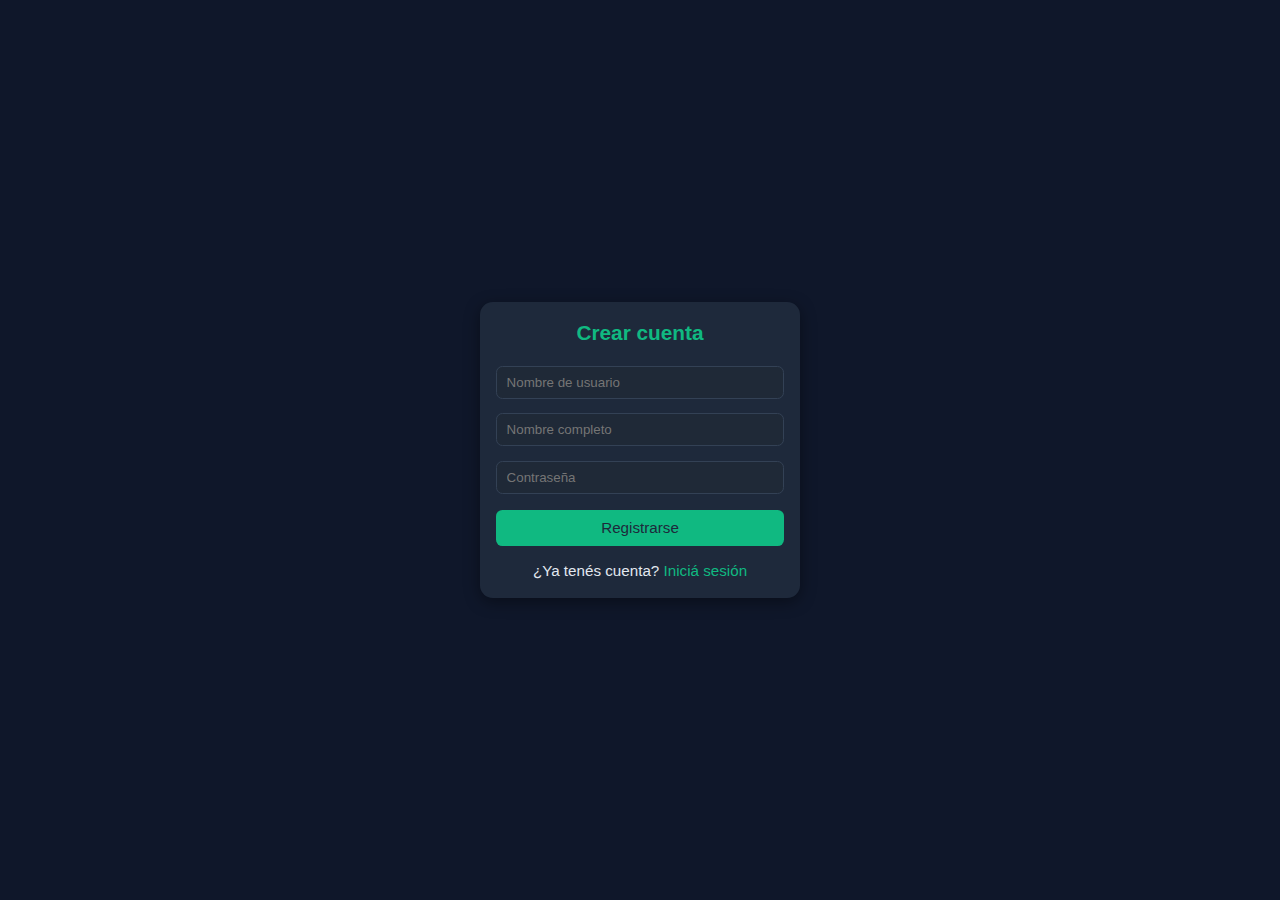
<file: src/main/resources/static/index.html>
<!DOCTYPE html>
<html lang="en">
<head>
    <meta charset="UTF-8">
    <meta name="viewport" content="width=device-width, initial-scale=1.0">
    <title>NotApp</title>
    <link rel="stylesheet" href="./new.css">
    <script src="./script.js"></script>
</head>
<body>
<header>
    <nav>
        <div class="navitem usuario-dropdown">
            <svg class="nav-icon" viewBox="0 0 24 24">
                <path fill="currentColor" d="M12 12c2.7 0 5-2.3 5-5s-2.3-5-5-5-5 2.3-5 5 2.3 5 5 5zm0 2c-3.3 0-10 1.7-10 5v3h20v-3c0-3.3-6.7-5-10-5z"/>
            </svg>
            <a href="#" id="nombreUsuarioHeader" class="usuario-nombre">nombreuser</a>
            <div class="dropdown-menu" id="usuarioDropdownMenu">
                <button id="logoutBtn">Cerrar sesión</button>
            </div>
        </div>
        <div class="navitem"></div>
        <div class="navitem">
            <svg class="nav-icon config-btn" viewBox="0 0 24 24">
                <path fill="currentColor" d="M19.14 12.94c.04-.31.06-.63.06-.94s-.02-.63-.06-.94l2.03-1.58a.5.5 0 0 0 .12-.64l-1.92-3.32a.5.5 0 0 0-.61-.22l-2.39.96a7.007 7.007 0 0 0-1.62-.94l-.36-2.54A.5.5 0 0 0 14.5 2h-5a.5.5 0 0 0-.5.42l-.36 2.54c-.6.24-1.15.56-1.62.94l-2.39-.96a.5.5 0 0 0-.61.22L2.71 8.88a.5.5 0 0 0 .12.64l2.03 1.58c-.04.31-.06.63-.06.94s.02.63.06.94l-2.03 1.58a.5.5 0 0 0-.12.64l1.92 3.32c.14.24.43.34.68.22l2.39-.96c.47.38 1.02.7 1.62.94l.36 2.54c.04.25.25.42.5.42h5c.25 0 .46-.17.5-.42l.36-2.54c.6-.24 1.15-.56 1.62-.94l2.39.96c.25.12.54.02.68-.22l1.92-3.32a.5.5 0 0 0-.12-.64l-2.03-1.58zM12 15.5c-1.93 0-3.5-1.57-3.5-3.5S10.07 8.5 12 8.5s3.5 1.57 3.5 3.5-1.57 3.5-3.5 3.5z"/>
            </svg>
        </div>
    </nav>
    <div id="configPanel" class="config-panel">
        <h3>Preferencias</h3>
        <div class="config-item">
            <label for="temaSelect">Tema:</label>
            <select id="temaSelect">
                <option value="oscuro">Oscuro</option>
                <option value="claro">Claro</option>
            </select>
        </div>
        <div class="config-item">
            <label for="acentoSelect">Color de acento:</label>
            <select id="acentoSelect">
                <option value="#10b981">Verde Jade</option>
                <option value="#00bcd4">Cyan</option>
                <option value="#ff4081">Rosa</option>
                <option value="#4caf50">Verde Clásico</option>
                <option value="#ff9800">Naranja</option>
            </select>
        </div>
    </div>
</header>
<main>
        <div class="container activas-container">
            <h2>Notas Activas</h2>
        </div>

        <div class="container terminadas-container">
            <h2>Notas Terminadas</h2>
        </div>
    </main>

    <!-- Botón flotante fuera del grid -->
    <div class="newnote" id="openModal">+</div>

    <!-- Modal -->
    <div id="noteModal" class="modal">
        <div class="modal-content">
            <span id="closeModal" class="close">&times;</span>
            <h2>Escribir una nota</h2>
            <input type="text" id="modalNoteTitle" placeholder="Título">
            <textarea id="modalNoteContent" placeholder="Contenido de la nota"></textarea>
            <button id="saveNoteBtn">Guardar</button>
        </div>
    </div>

    <footer>

    </footer>
</body>
</html>
</file>
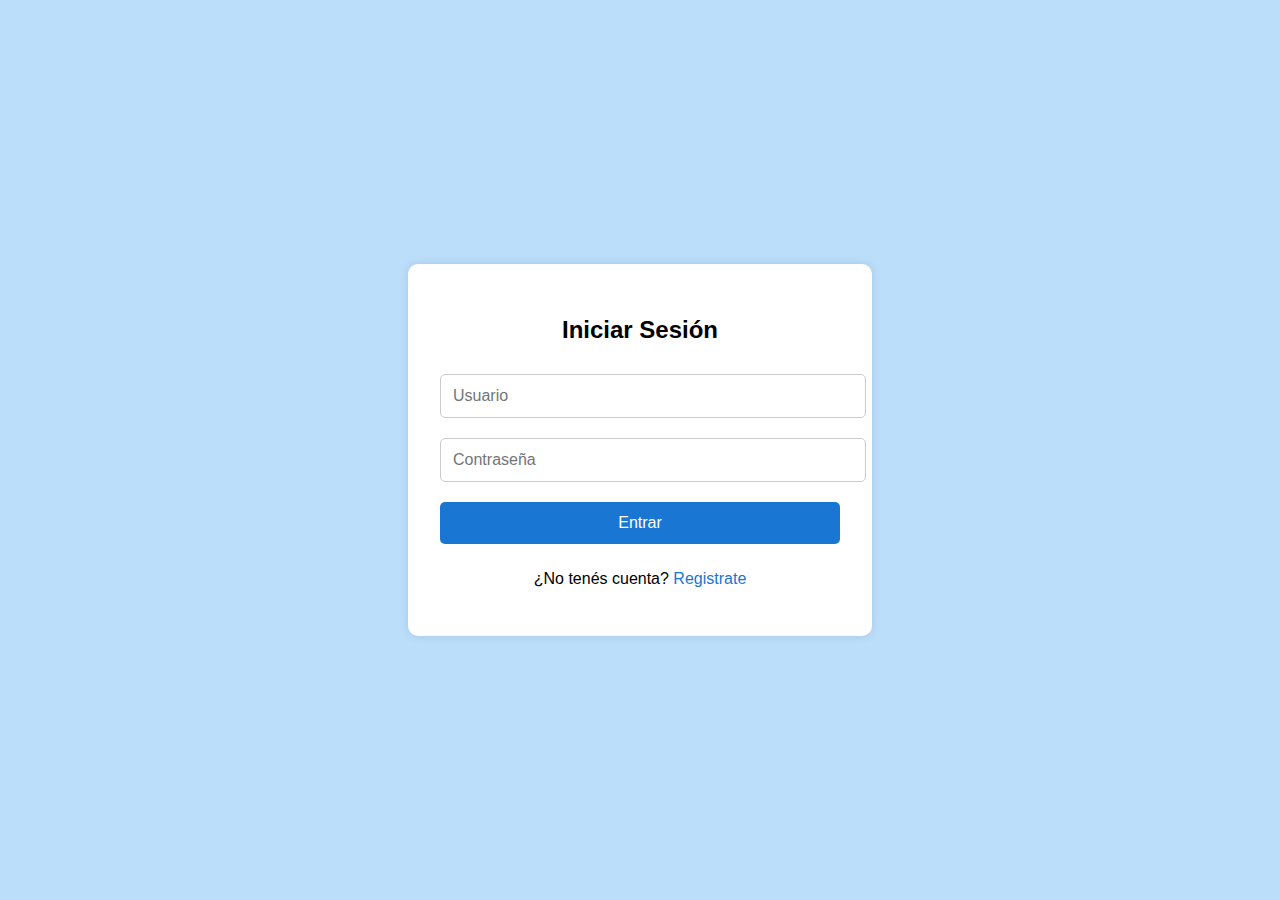
<file: src/main/resources/static/login.html>
<!DOCTYPE html>
<html lang="es">
<head>
  <meta charset="UTF-8">
  <meta name="viewport" content="width=device-width, initial-scale=1.0">
  <title>Login</title>
  <link rel="stylesheet" href="css/stylestomi.css">
</head>
<body>
  <div class="contenedor">
    <h2>Iniciar Sesión</h2>
    <form action="/api/login" method="post">
      <input type="text" name="usuario" placeholder="Usuario" required>
      <input type="password" name="clave" placeholder="Contraseña" required>
      <button type="submit">Entrar</button>
    </form>
    <p>¿No tenés cuenta? <a href="register.html">Registrate</a></p>
  </div>
</body>
</html>
</file>
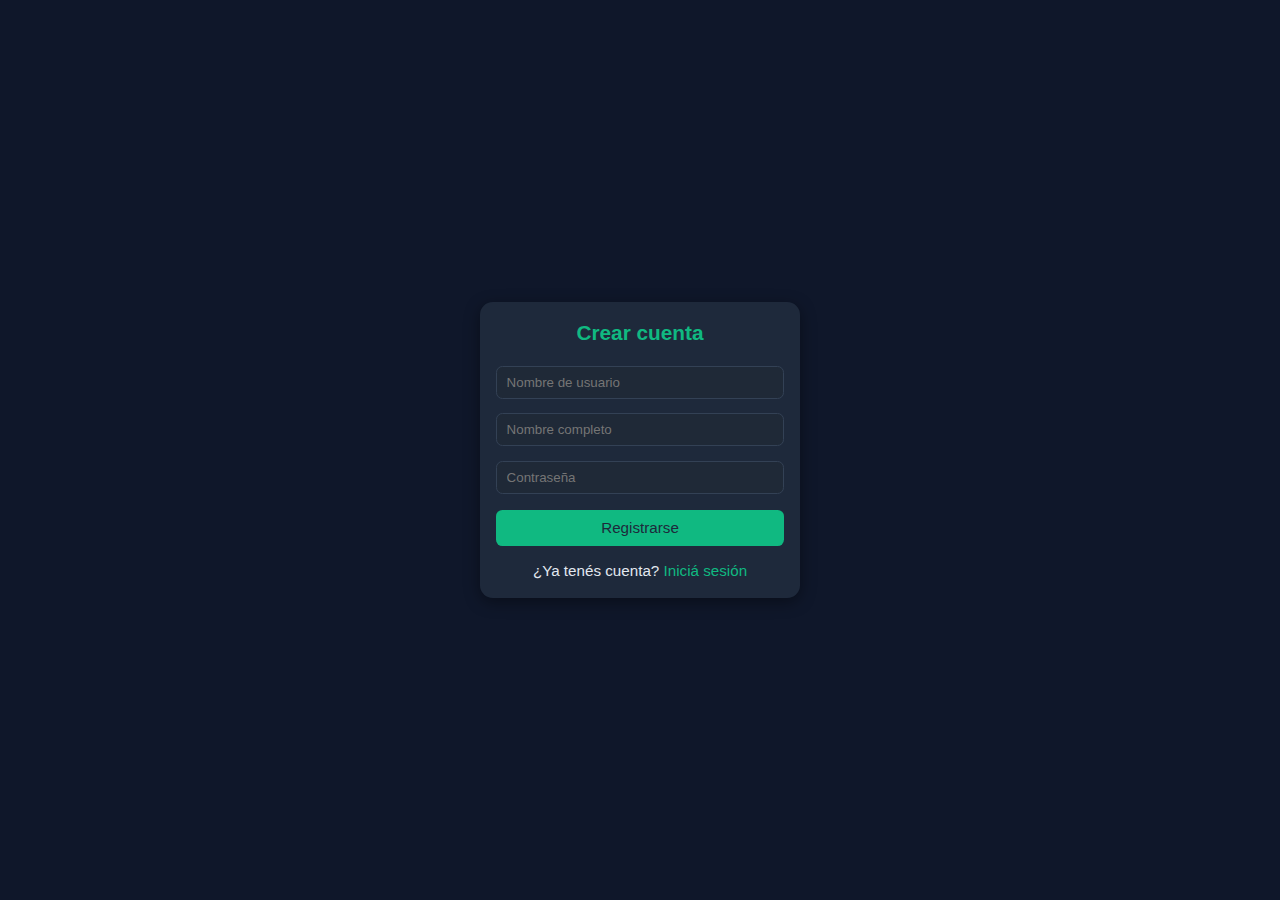
<file: src/main/resources/static/register.html>
<!DOCTYPE html>
<html lang="es">
<head>
  <meta charset="UTF-8">
  <title>Registro de Usuario</title>
  <link rel="stylesheet" href="./new.css">
  <script src="./register.js"></script>
</head>
<body>
<main class="auth-wrapper">
  <div class="auth-container">
    <h2>Crear cuenta</h2>
    <input type="text" id="username" placeholder="Nombre de usuario">
    <input type="text" id="nombreCompleto" placeholder="Nombre completo">
    <input type="password" id="password" placeholder="Contraseña">
    <button id="registerBtn">Registrarse</button>
    <p class="auth-switch">
      ¿Ya tenés cuenta? <a href="login.html">Iniciá sesión</a>
    </p>
  </div>
</main>
</body>
</html>
</file>
<file: src/main/resources/static/new.css>
* {
  margin: 0;
  padding: 0;
  box-sizing: border-box;
  font-family: "Inter", sans-serif;
}

body {
  background-color: var(--color-fondo);
  color: var(--color-texto);
  display: flex;
  flex-direction: column;
  min-height: 100vh;
}


:root {
  --color-primario: #1f2937;            /* Gris oscuro elegante */
  --color-secundario: #1f2937;       /* Gris oscuro para tarjetas */
  --color-acento: #10b981;             /* Verde jade moderno */
  --color-fondo: #0f172a;            /* Fondo principal más profundo */
  --color-texto: #e2e8f0;            /* Texto claro */
  --color-blanco: #1e293b;           /* Blanco adaptado al modo oscuro */
  --color-borde: #334155;            /* Bordes sutiles */
  --sombra-suave: 0 4px 16px rgba(0, 0, 0, 0.4);
}

header {
  background-color: var(--color-primario);
  padding: 1rem 2rem;
  color: var(--color-texto);
  box-shadow: var(--sombra-suave);
}

nav {
  display: flex;
  justify-content: space-between;
  align-items: center;
}

.navitem {
  display: flex;
  align-items: center;
  gap: 0.5rem;
}

.navitem img {
  height: 28px;
  filter: brightness(0) invert(1);
  filter: brightness(0) saturate(100%) invert(40%) sepia(100%) saturate(600%) hue-rotate(120deg);
}

a {
  text-decoration: none;
  color: var(--color-acento);
  font-weight: 500;
}

main {
  flex: 1;
  display: grid;
  grid-template-columns: 1fr 1fr;
  gap: 1.5rem;
  padding: 2rem;
}

.container {
  background-color: var(--color-blanco);
  border-radius: 1rem;
  padding: 1.5rem;
  box-shadow: var(--sombra-suave);
  overflow-y: auto;
  max-height: 70vh;
}

.note {
  background-color: var(--color-secundario);
  border-radius: 0.8rem;
  padding: 1rem;
  margin-bottom: 1rem;
  box-shadow: var(--sombra-suave);
  border: 1px solid var(--color-borde);
  transition: transform 0.2s ease-in-out;
}

.note:hover {
  transform: translateY(-4px);
}

.notetitle {
  font-weight: 600;
  font-size: 1.2rem;
  color: var(--color-acento);
}

.notecontent {
  white-space: pre-wrap;
  margin-top: 0.5rem;
  font-size: 0.95rem;
  line-height: 1.5;
}


.notebottom {
  margin-top: 1rem;
  display: flex;
  justify-content: space-between;
  align-items: center;
}

.noteoptions a img {
  height: 22px;
  cursor: pointer;
  transition: transform 0.2s;
  filter: brightness(0) saturate(100%) invert(20%) sepia(100%) saturate(500%) hue-rotate(180deg);
}

.noteoptions a img:hover {
  transform: scale(1.2);
}

.edit-btn img {
  filter: hue-rotate(200deg);
}

.delete-btn img {
  filter: hue-rotate(0deg);
}

.finish-btn img {
  filter: hue-rotate(90deg);
}

.newnote {
  position: fixed;
  bottom: 5rem;
  right: 2rem;
  height: 60px;
  width: 60px;
  background-color: var(--color-acento);
  border-radius: 50%;
  display: flex;
  justify-content: center;
  align-items: center;
  font-size: 2rem;
  color: var(--color-fondo);
  cursor: pointer;
  box-shadow: var(--sombra-suave);
  transition: background-color 0.3s, transform 0.2s;
  z-index: 1100;
}

.newnote:hover {
  background-color: #d97706;
  transform: scale(1.05);
}

.modal {
  display: none;
  position: fixed;
  z-index: 1000;
  inset: 0;
  background-color: rgba(0, 0, 0, 0.6);
  justify-content: center;
  align-items: center;
}

.modal-content {
  background-color: var(--color-blanco);
  padding: 2rem;
  border-radius: 1rem;
  box-shadow: var(--sombra-suave);
  width: 400px;
  max-width: 90%;
  text-align: center;
}

.close {
  float: right;
  font-size: 1.5rem;
  cursor: pointer;
  color: var(--color-texto);
}

input,
textarea {
  width: 100%;
  padding: 0.8rem;
  margin: 0.5rem 0;
  border-radius: 0.5rem;
  border: 1px solid var(--color-borde);
  background-color: var(--color-secundario);
  color: var(--color-texto);
}

button {
  background-color: var(--color-acento);
  color: var(--color-blanco);
  border: none;
  border-radius: 0.5rem;
  padding: 0.8rem 1.2rem;
  font-size: 1rem;
  font-weight: 500;
  cursor: pointer;
  transition: background-color 0.3s;
}

button:hover {
  background-color: #4338ca;
}

main.auth-wrapper {
  height: 100vh;
  width: 100vw;
  display: flex;
  justify-content: center;
  align-items: center;
  background-color: var(--color-fondo);
}

.auth-container {
  width: 100%;
  max-width: 320px;
  background-color: var(--color-blanco);
  padding: 1.2rem 1rem;
  border-radius: 0.8rem;
  box-shadow: var(--sombra-suave);
  display: flex;
  flex-direction: column;
  align-items: center;
}

.auth-container h2 {
  margin-bottom: 0.8rem;
  font-size: 1.3rem;
  color: var(--color-acento);
}

.auth-container input {
  width: 100%;
  padding: 0.5rem 0.6rem;
  margin-bottom: 0.4rem;
  border-radius: 0.4rem;
  border: 1px solid var(--color-borde);
  background-color: var(--color-secundario);
  color: var(--color-texto);
}

.auth-container button {
  width: 100%;
  padding: 0.6rem;
  font-size: 0.95rem;
  font-weight: 500;
  background-color: var(--color-acento);
  color: var(--color-blanco);
  border: none;
  border-radius: 0.4rem;
  cursor: pointer;
  transition: background-color 0.3s;
  margin-top: 0.6rem;
}

.auth-container button:hover {
  background-color: #4338ca;
}

.etiquetas-list {
  display: flex;
  flex-wrap: wrap;
  gap: 0.3rem;
  margin-top: 0.3rem;
}

.etiqueta-chip {
  background-color: var(--color-acento);
  color: var(--color-fondo);
  padding: 0.2rem 0.6rem;
  border-radius: 0.5rem;
  font-size: 0.75rem;
}

.mensaje-vacio {
  text-align: center;
  font-size: 1rem;
  color: var(--color-texto);
  margin-top: 1rem;
}

.etiqueta-input {
  width: 100%;
  padding: 0.4rem 0.6rem;
  font-size: 0.85rem;
  line-height: 1.2;
  border-radius: 0.4rem;
  border: 1px solid var(--color-borde);
  background-color: var(--color-secundario);
  color: var(--color-texto);
}

.usuario-dropdown {
  position: relative;
  display: flex;
  align-items: center;
  gap: 0.4rem;
  cursor: pointer;
}

.usuario-nombre {
  color: var(--color-acento);
  font-weight: 500;
  padding: 0.4rem 0.6rem;
  border-radius: 0.4rem;
  transition: background-color 0.3s;
}

.usuario-nombre:hover {
  background-color: var(--color-secundario);
}

.dropdown-menu {
  position: absolute;
  top: 120%;
  right: 0;
  background-color: var(--color-blanco);
  border: 1px solid var(--color-borde);
  border-radius: 0.5rem;
  box-shadow: var(--sombra-suave);
  display: none;
  flex-direction: column;
  min-width: 160px;
  z-index: 1000;
}

/* Mostrar el menú solo cuando tiene la clase visible */
.dropdown-menu.visible {
  display: flex;
}

.dropdown-menu button {
  background-color: transparent;
  color: var(--color-texto);
  border: none;
  padding: 0.8rem 1rem;
  text-align: left;
  cursor: pointer;
  font-size: 0.95rem;
  transition: background-color 0.3s;
}

.dropdown-menu button:hover {
  background-color: var(--color-secundario);
}

.auth-switch {
  text-align: center;
  margin-top: 1rem;
  font-size: 0.95rem;
  color: var(--color-texto);
}

.auth-switch a {
  color: var(--color-acento);
  text-decoration: none;
  font-weight: 500;
}

.auth-switch a:hover {
  text-decoration: underline;
}

.config-panel {
  position: absolute;
  top: 80px;
  right: 20px;
  background-color: var(--color-blanco);
  border: 1px solid var(--color-borde);
  border-radius: 0.5rem;
  box-shadow: var(--sombra-suave);
  padding: 1rem;
  display: none;
  flex-direction: column;
  gap: 1rem;
  z-index: 1000;
  min-width: 220px;
  opacity: 0;
  transform: translateY(-10px);
  transition: opacity 0.3s ease, transform 0.3s ease;
}

.config-panel[style*="display: flex"] {
  opacity: 1;
  transform: translateY(0);
}

.config-panel h3 {
  margin: 0;
  font-size: 1.1rem;
  color: var(--color-texto);
}

.config-item {
  display: flex;
  flex-direction: column;
  gap: 0.4rem;
}

.config-item label {
  font-size: 0.9rem;
  color: var(--color-texto);
}

.config-item select {
  padding: 0.4rem;
  border-radius: 0.3rem;
  border: 1px solid var(--color-borde);
  background-color: var(--color-fondo);
  color: var(--color-texto);
}

/* Tema oscuro (por defecto) */
:root {
  --color-primario: #1f2937;
  --color-secundario: #1f2937;
  --color-acento: #10b981;
  --color-fondo: #0f172a;
  --color-texto: #e2e8f0;
  --color-blanco: #1e293b;
  --color-borde: #334155;
  --sombra-suave: 0 4px 16px rgba(0, 0, 0, 0.4);
}

/* Tema claro */
html[data-tema="claro"] {
  --color-primario: #f3f4f6;
  --color-secundario: #ffffff;
  --color-acento: #2563eb;
  --color-fondo: #f9fafb;
  --color-texto: #1f2937;
  --color-blanco: #ffffff;
  --color-borde: #d1d5db;
  --sombra-suave: 0 4px 16px rgba(0, 0, 0, 0.1);
}

.nav-icon {
  width: 28px;
  height: 28px;
  fill: currentColor;
  color: var(--color-acento);
  transition: fill 0.3s, transform 0.2s;
  cursor: pointer;
}

.nav-icon:hover {
  transform: scale(1.1);
}

.usuario-dropdown,
.navitem:last-child {
  color: var(--color-acento);
}
</file>
<file: src/main/resources/static/css/stylestomi.css>
:root {
  --color-primario: #1976D2;
  --color-secundario: #BBDEFB;
  --color-acento: #607D8B;
  --color-fondo-claro: #FFFFFF;
  --color-fondo-oscuro: #757575;
  --color-texto-claro: #333333;
  --color-texto-oscuro: #FFFFFF;
}

body {
  font-family: Arial, sans-serif;
  background: var(--color-secundario);
  display: flex;
  justify-content: center;
  align-items: center;
  height: 100vh;
  margin: 0;
}

.contenedor {
  background: var(--color-fondo-claro);
  padding: 2rem;
  border-radius: 10px;
  box-shadow: 0 0 10px rgba(0,0,0,0.1);
  width: 90%;
  max-width: 400px;
  text-align: center;
}

input, button {
  width: 100%;
  margin: 10px 0;
  padding: 12px;
  border-radius: 5px;
  border: 1px solid #ccc;
  font-size: 1rem;
}

button {
  background: var(--color-primario);
  color: var(--color-texto-oscuro);
  border: none;
  cursor: pointer;
}

button:hover {
  background: var(--color-acento);
}

a {
  color: var(--color-primario);
  text-decoration: none;
}
</file>
